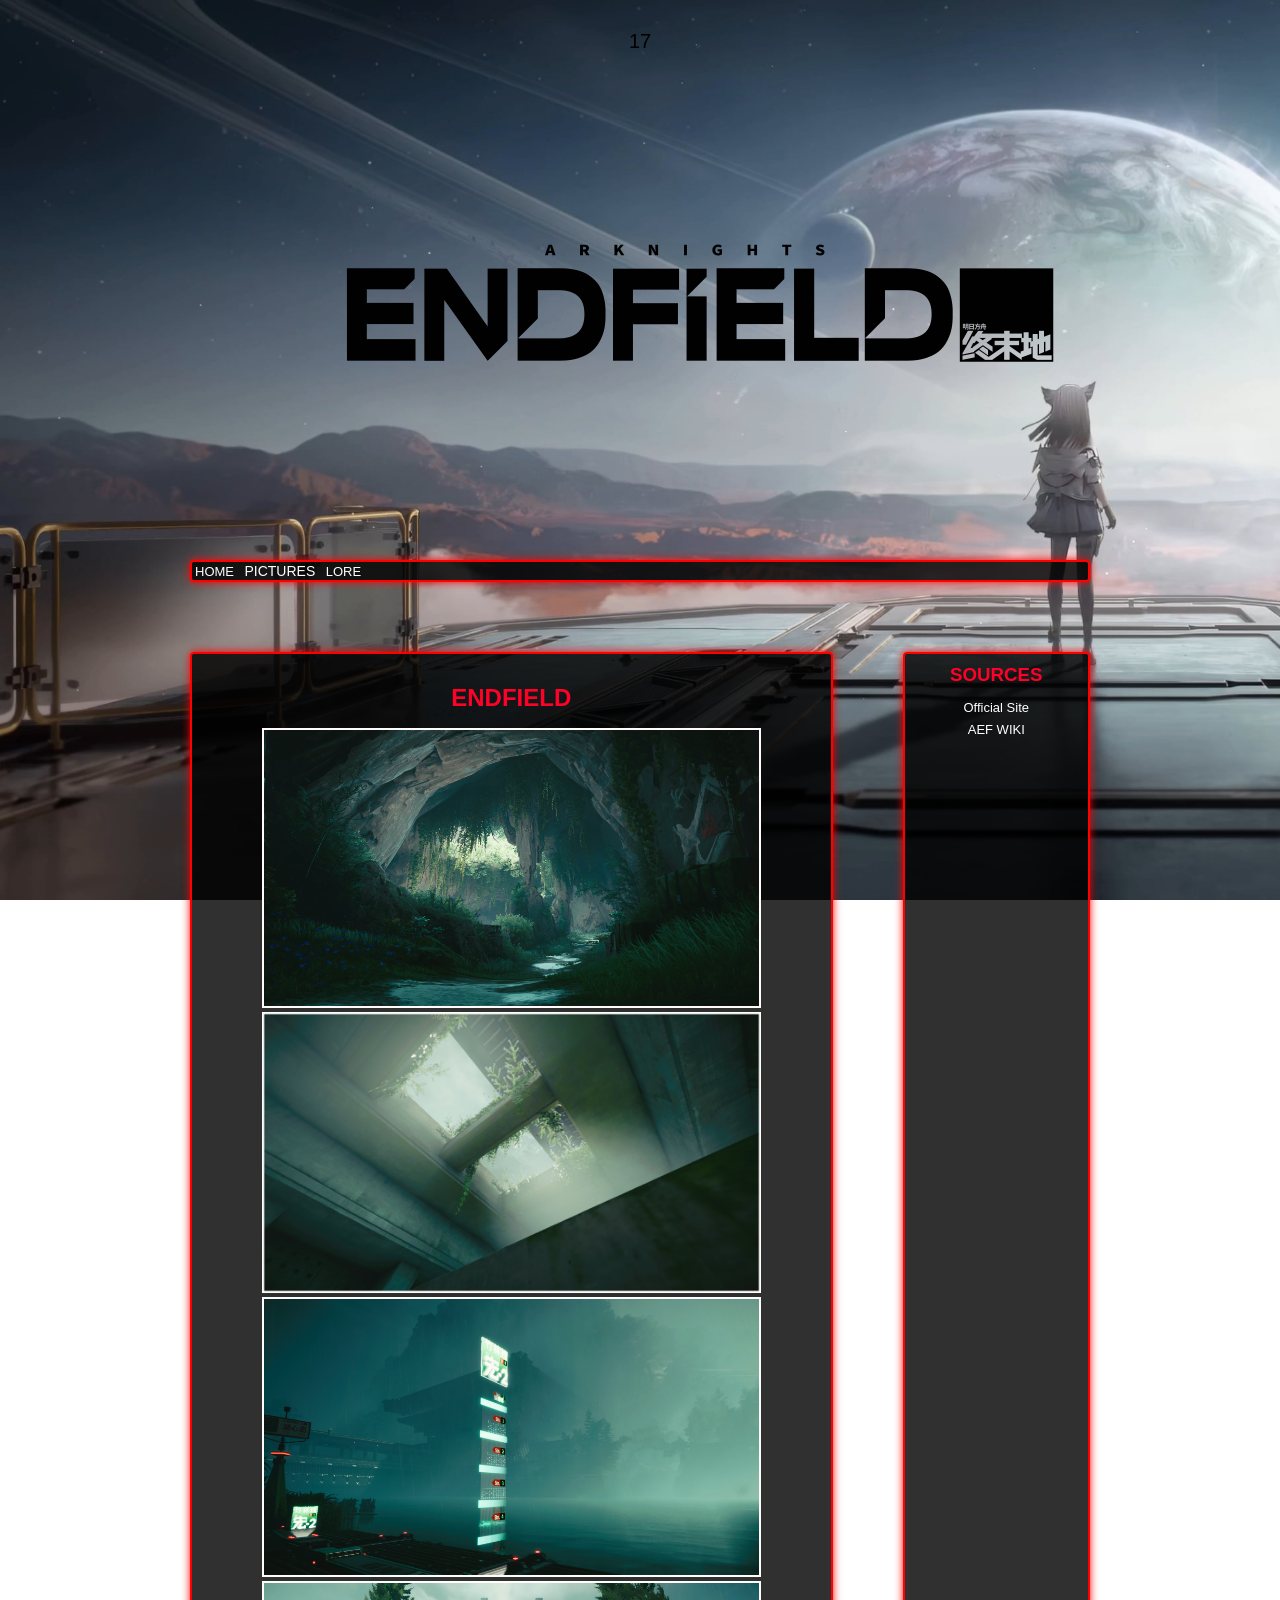
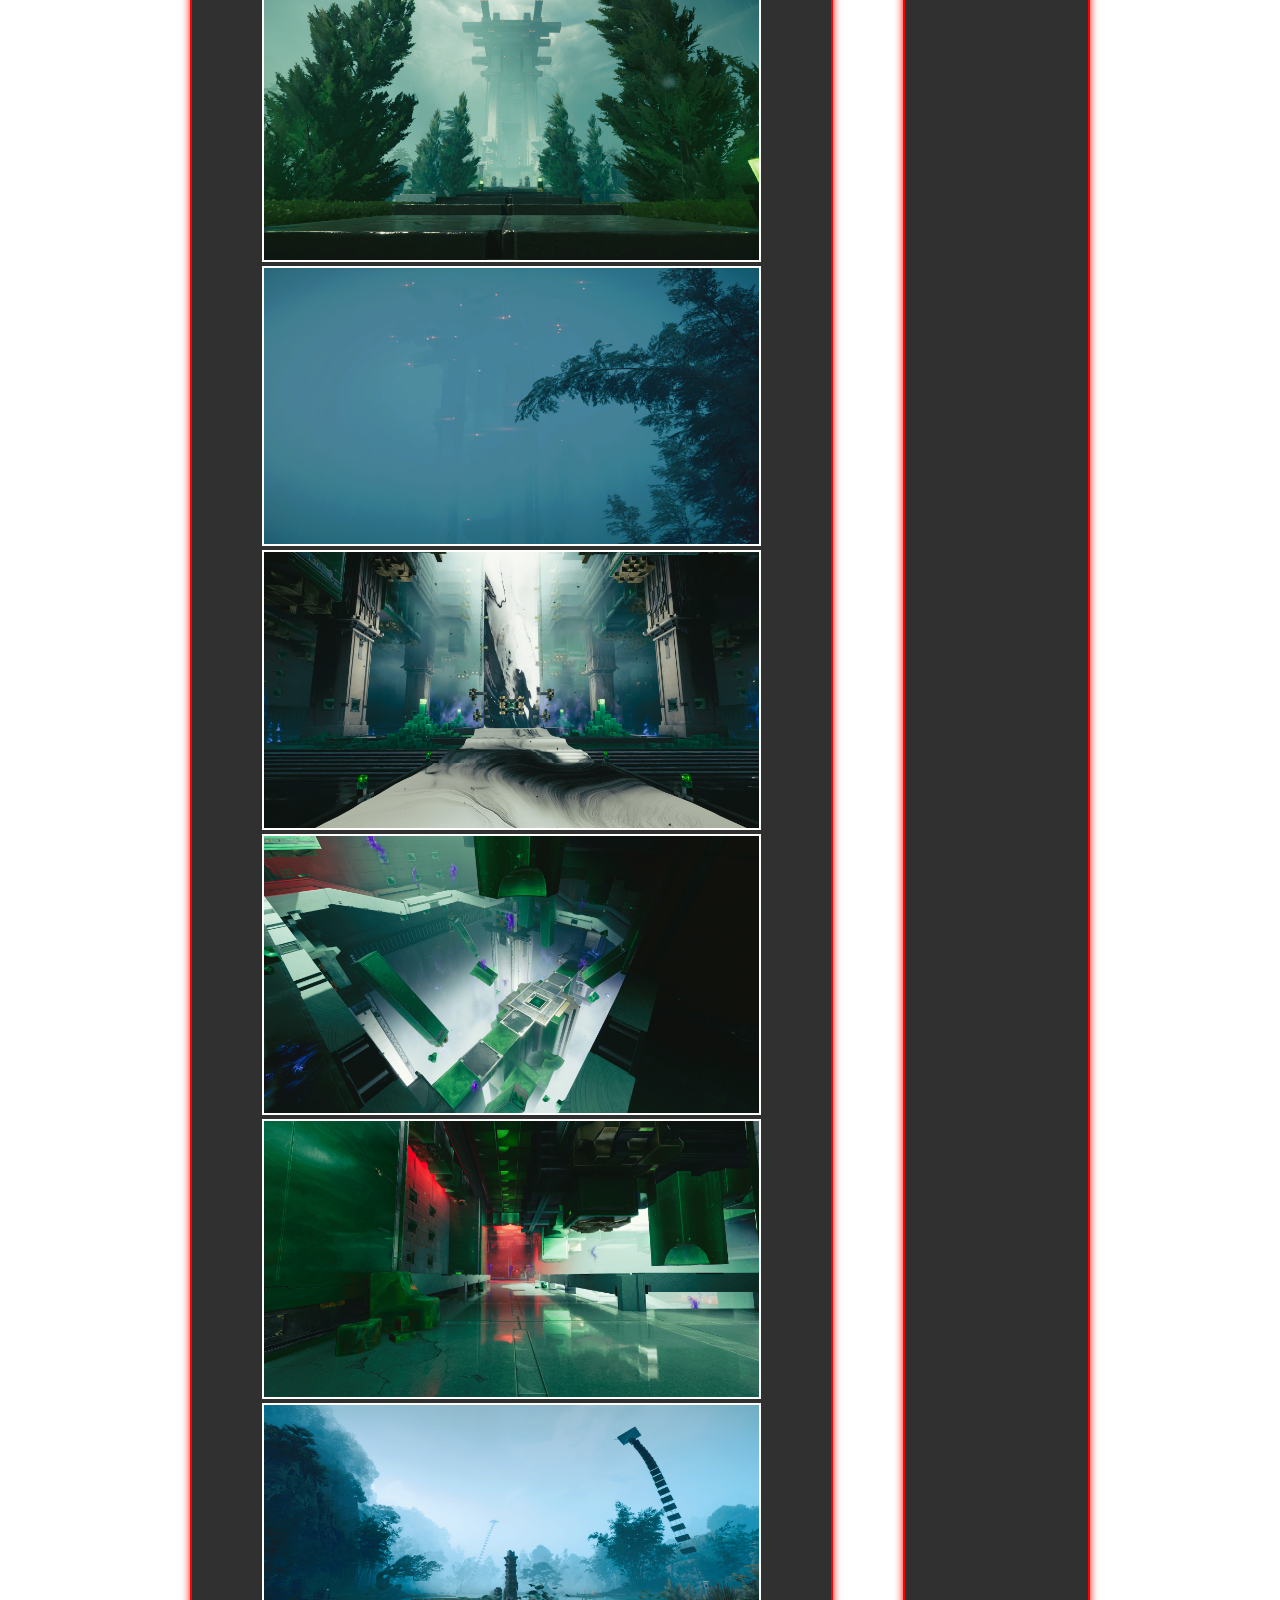
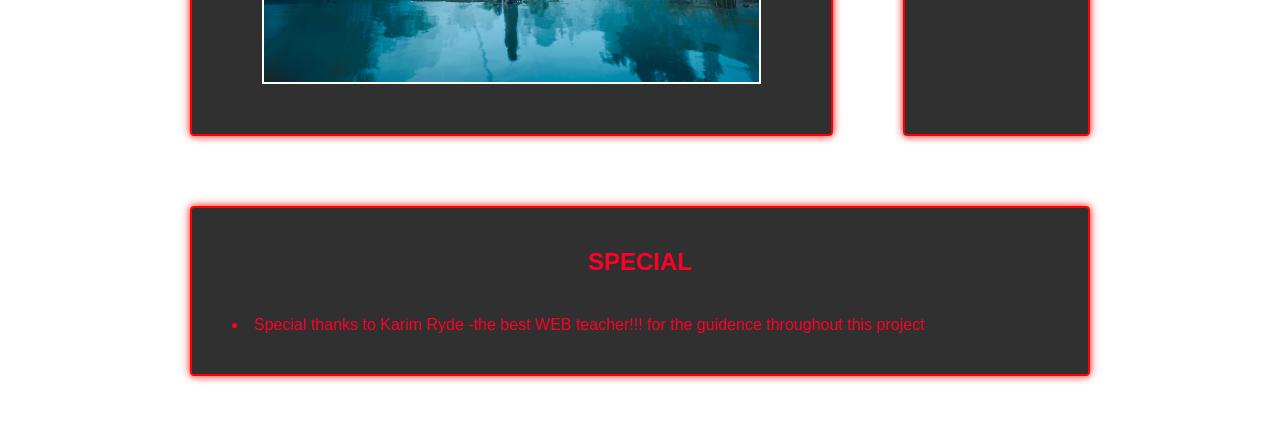
<file: page2.html>
<!DOCTYPE html>
<html lang="sv">

<head>
    <meta charset="utf-8">
    <meta name="viewport" content="width=device-width, ,initial-scale=1">
    <title>AKE</title>
    <link rel="stylesheet" href="style.css">
    <script src="script.js"></script>
</head>

<body>
    <div class="clock" id="clock"></div>
    <div class="container">
        <header>
            <h1 onclick="darkmode()"> <img class="logo" src="pictures\Arkngihts_EndField-Logo_EN_Line (1).png" alt="">
            </h1>
            <nav>
                <a href="page1.html">HOME</a>
                <a class="active_link" href="page2.html">PICTURES</a>
                <a href="page3.html">LORE</a>
            </nav>
        </header>
        <main>
            <article>
                <h2>ENDFIELD</h2>
                <figure>
                    <div class="grid">
                        <div class="box">
                            <a class="grid_link" href="pictures/ENDFIELD_SHARE_1776341437.png">
                                <img src="./pictures/ENDFIELD_SHARE_1776341437.png" alt="Cave">
                            </a>
                        </div>
                        <div class="box">
                            <a class="grid_link" href="pictures\ENDFIELD_SHARE_1776618535.png">
                                <img src="pictures\ENDFIELD_SHARE_1776618535.png" alt="sun rays">
                            </a>
                        </div>
                        <div class="box">
                            <a class="grid_link" href="pictures\ENDFIELD_SHARE_1776847877.png">
                                <img src="pictures\ENDFIELD_SHARE_1776847877.png" alt="boat near lake">
                            </a>
                        </div>
                        <div class="box">
                            <a class="grid_link" href="pictures\ENDFIELD_SHARE_1776848570.png">
                                <img src="pictures\ENDFIELD_SHARE_1776848570.png" alt="Marker Stone">
                            </a>
                        </div>
                        <div class="box">
                            <a class="grid_link" href="pictures\ENDFIELD_SHARE_1776849207.png">
                                <img src="pictures\ENDFIELD_SHARE_1776849207.png" alt="Marker Stone different angle">
                            </a>
                        </div>
                        <div class="box">
                            <a class="grid_link" href="pictures\ENDFIELD_SHARE_1776849492.png">
                                <img src="pictures\ENDFIELD_SHARE_1776849492.png" alt="inside marker stone">
                            </a>
                        </div>
                        <div class="box">
                            <a class="grid_link" href="pictures\ENDFIELD_SHARE_1776849604.png">
                                <img src="pictures\ENDFIELD_SHARE_1776849604.png" alt="marker stone puzzle">
                            </a>
                        </div>
                        <div class="box">
                            <a class="grid_link" href="pictures\ENDFIELD_SHARE_1776849844.png">
                                <img src="pictures\ENDFIELD_SHARE_1776849844.png" alt="hallway">
                            </a>
                        </div>
                        <div class="box">
                            <a class="grid_link" href="pictures\ENDFIELD_SHARE_1777020051.png">
                                <img src="pictures\ENDFIELD_SHARE_1777020051.png" alt="lake">
                            </a>
                        </div>
                    </div>
                </figure>
            </article>
        </main>
        <aside>
            <h3>SOURCES</h3>
            <p><a href="https://endfield.gryphline.com/en-us#calendar">Official Site</a></p>
            <P><a href="https://endfield.wiki.gg/wiki/Wuling">AEF WIKI</a></P>
        </aside>
        <footer>
            <h2>SPECIAL</h2>
            <li>Special thanks to Karim Ryde -the best WEB teacher!!! for the guidence throughout this project
            </li>
        </footer>
    </div>
</body>

</html>
</file>
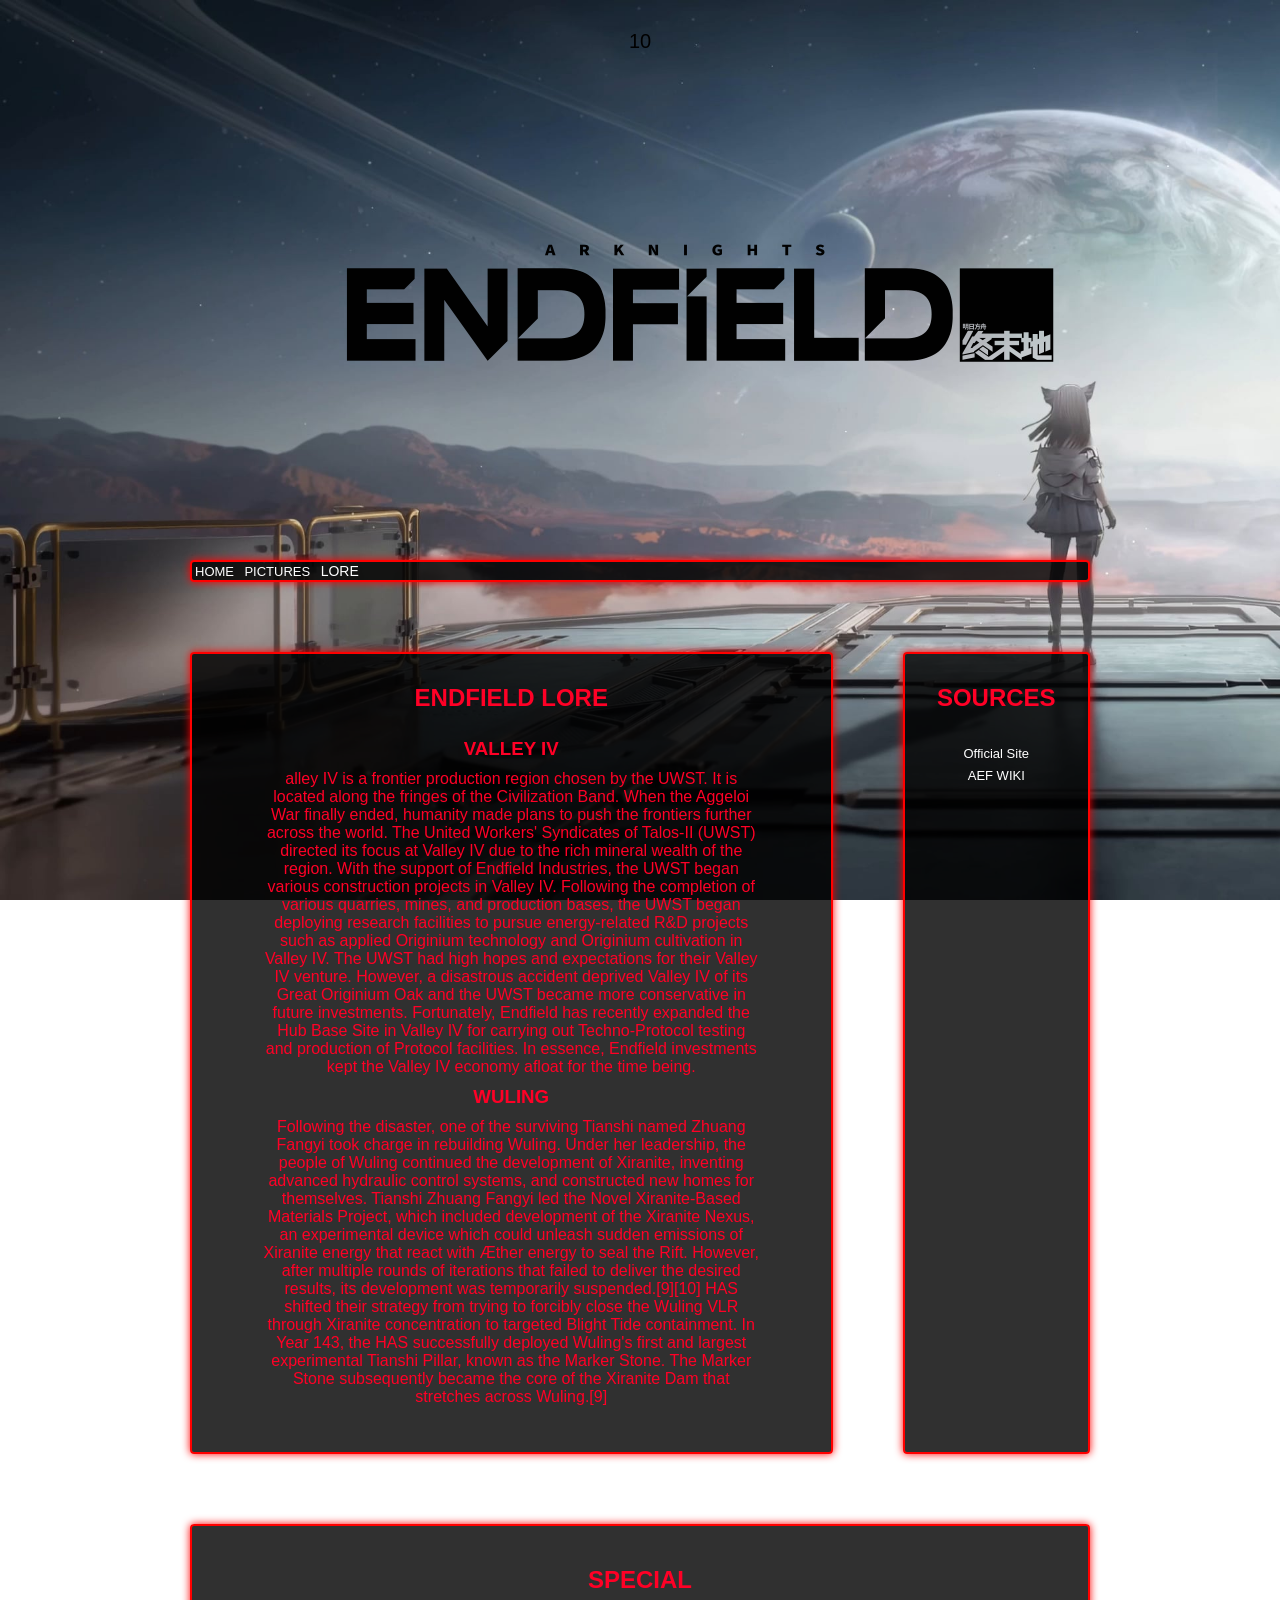
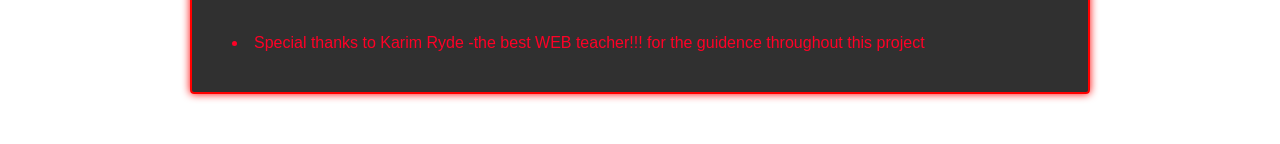
<file: page3.html>
<!DOCTYPE html>
<html lang="sv">

<head>
    <meta charset="utf-8">
    <meta name="viewport" content="width=device-width, ,initial-scale=1">
    <title>AKE</title>
    <link rel="stylesheet" href="style.css">
    <script src="script.js"></script>
</head>

<body>
    <div class="clock" id="clock"></div>
    <div class="container">
        <header>
            <h1 onclick="darkmode()"> <img class="logo" src="pictures\Arkngihts_EndField-Logo_EN_Line (1).png" alt="">
            </h1>
            <nav>
                <a href="page1.html">HOME</a>
                <a href="page2.html">PICTURES</a>
                <a class="active_link" href="page3.html">LORE</a>
            </nav>
        </header>
        <main>
            <article>
                <h2>ENDFIELD LORE</h2>
                <figure>
                    <div class="grid">
                        <h3>VALLEY IV</h3>
                        <p class="Lore">
                            alley IV is a frontier production region chosen by the UWST. It is located along the fringes
                            of
                            the Civilization Band.

                            When the Aggeloi War finally ended, humanity made plans to push the frontiers further across
                            the
                            world. The United Workers' Syndicates of Talos-II (UWST) directed its focus at Valley IV due
                            to
                            the rich mineral wealth of the region. With the support of Endfield Industries, the UWST
                            began
                            various construction projects in Valley IV. Following the completion of various quarries,
                            mines,
                            and production bases, the UWST began deploying research facilities to pursue energy-related
                            R&D
                            projects such as applied Originium technology and Originium cultivation in Valley IV.
                            The UWST had high hopes and expectations for their Valley IV venture. However, a disastrous
                            accident deprived Valley IV of its Great Originium Oak and the UWST became more conservative
                            in
                            future investments. Fortunately, Endfield has recently expanded the Hub Base Site in Valley
                            IV
                            for carrying out Techno-Protocol testing and production of Protocol facilities. In essence,
                            Endfield investments kept the Valley IV economy afloat for the time being.
                        </p>
                        <h3>WULING</h3>
                        <p class="Lore">
                            Following the disaster, one of the surviving Tianshi named Zhuang Fangyi took charge in
                            rebuilding Wuling. Under her leadership, the people of Wuling continued the development of
                            Xiranite, inventing advanced hydraulic control systems, and constructed new homes for
                            themselves. Tianshi Zhuang Fangyi led the Novel Xiranite-Based Materials Project, which
                            included
                            development of the Xiranite Nexus, an experimental device which could unleash sudden
                            emissions
                            of Xiranite energy that react with Æther energy to seal the Rift. However, after multiple
                            rounds
                            of iterations that failed to deliver the desired results, its development was temporarily
                            suspended.[9][10]

                            HAS shifted their strategy from trying to forcibly close the Wuling VLR through Xiranite
                            concentration to targeted Blight Tide containment. In Year 143, the HAS successfully
                            deployed
                            Wuling's first and largest experimental Tianshi Pillar, known as the Marker Stone. The
                            Marker
                            Stone subsequently became the core of the Xiranite Dam that stretches across Wuling.[9]
                        </p>
                    </div>
                </figure>
            </article>
        </main>
        <aside>
            <h2>SOURCES</h2>
            <p><a href="https://endfield.gryphline.com/en-us#calendar">Official Site</a></p>
            <P><a href="https://endfield.wiki.gg/wiki/Wuling">AEF WIKI</a></P>
        </aside>
        <footer>
            <h2>SPECIAL</h2>
            <li>Special thanks to Karim Ryde -the best WEB teacher!!! for the guidence throughout this project
            </li>

        </footer>
    </div>
</body>

</html>
</file>
<file: style.css>
/* Enkel CSS-reset */
html {
    box-sizing: border-box;
}

*,
*:before,
*:after {
    box-sizing: inherit;
}

body,
h1,
h2,
h3,
h4,
h5,
h6,
p,
ul {
    margin: 0;
    padding: 0;
}

/*Site*/
.container {
    width: 1000px;
    margin: auto;
    padding: 30px;
    display: grid;
    grid-template-columns: 3fr 1fr;
    gap: 30px;
    grid-template-areas:
        "site_header site_header"
        "site_content site_sidebar"
        "site_footer site_footer";


}

body {
    background-image: url(./pictures/horizon.jpg);
    background-size: cover;
    background-attachment: fixed;
}


/*Header*/
header {
    grid-area: site_header;
    align-content: center;
}

header .logo {}

h3 {
    padding: 10px;
}


header nav {
    display: block;
    margin: 20px;
    font-family: sans-serif;
    color: #ff0026;
    border: 2px solid #ff0000;
    border-radius: 4px;
    box-shadow: 0px 0px 9px #ff0000;
    text-decoration: none;
    text-align: left;
    background-color: #000000cf;
}

header nav a {
    margin: auto;
    padding: 3px;
    font-size: 13px;
    color: #9f9f9f;
}

header nav a.active_link {
    color: #ffffff;
    font-size: 14px;
    text-decoration: none;

}

header nav a:link {
    color: #ffffff;
    text-decoration: none;
}

header nav a:visited {
    text-decoration: none;
}



/*Main*/
main {
    grid-area: site_content;
    display: block;
    margin: 20px;
    font-family: sans-serif;
    color: #ff0026;
    border: 2px solid #ff0000;
    border-radius: 4px;
    box-shadow: 0px 0px 9px #ff0000;
    text-decoration: none;
    text-align: center;
    background-color: #000000cf;
}

main article {
    padding: 30px;
}

main h2 {}

main article figure {}

main article figure img {
    width: 100%;
}

main article figcaption {}

/*Aside*/
aside {
    grid-area: site_sidebar;
    display: block;
    margin: 20px;
    font-family: sans-serif;
    color: #ff0026;
    border: 2px solid #ff0000;
    border-radius: 4px;
    box-shadow: 0px 0px 9px #ff0000;
    text-decoration: none;
    text-align: center;
    background-color: #000000cf;
}

aside h2 {
    padding: 30px;
}

aside p {
    padding: 2px;
}

aside a {
    margin: auto;
    padding: 3px;
    font-size: 13px;
    color: #9f9f9f;
}

aside a.active_link {
    color: #ffffff;
    font-size: 14px;
    text-decoration: none;

}

aside a:link {
    color: #ffffff;
    text-decoration: none;
}

aside a:visited {
    text-decoration: none;
}

footer {
    grid-area: site_footer;
    display: block;
    margin: 20px;
    font-family: sans-serif;
    color: #ff0026;
    border: 2px solid #ff0000;
    border-radius: 4px;
    box-shadow: 0px 0px 9px #ff0000;
    text-decoration: none;
    text-align: left;
    padding: 10px;
    background-color: #000000cf;
}

footer li {
    margin: 20px;
    font-family: sans-serif;
    color: #ff0026;
    border-radius: 4px;
    text-align: left;
    padding: 10px;

}

footer h2 {
    margin: 20px;
    font-family: sans-serif;
    color: #ff0026;
    border-radius: 4px;
    text-align: center;
    padding: 10px;
}

.clock {
    display: block;
    margin: 20px;
    font-family: sans-serif;
    font-size: 20px;
    color: #000000;
    border-radius: 4px;
    text-decoration: none;
    text-align: center;
    padding: 10px;
}
</file>
